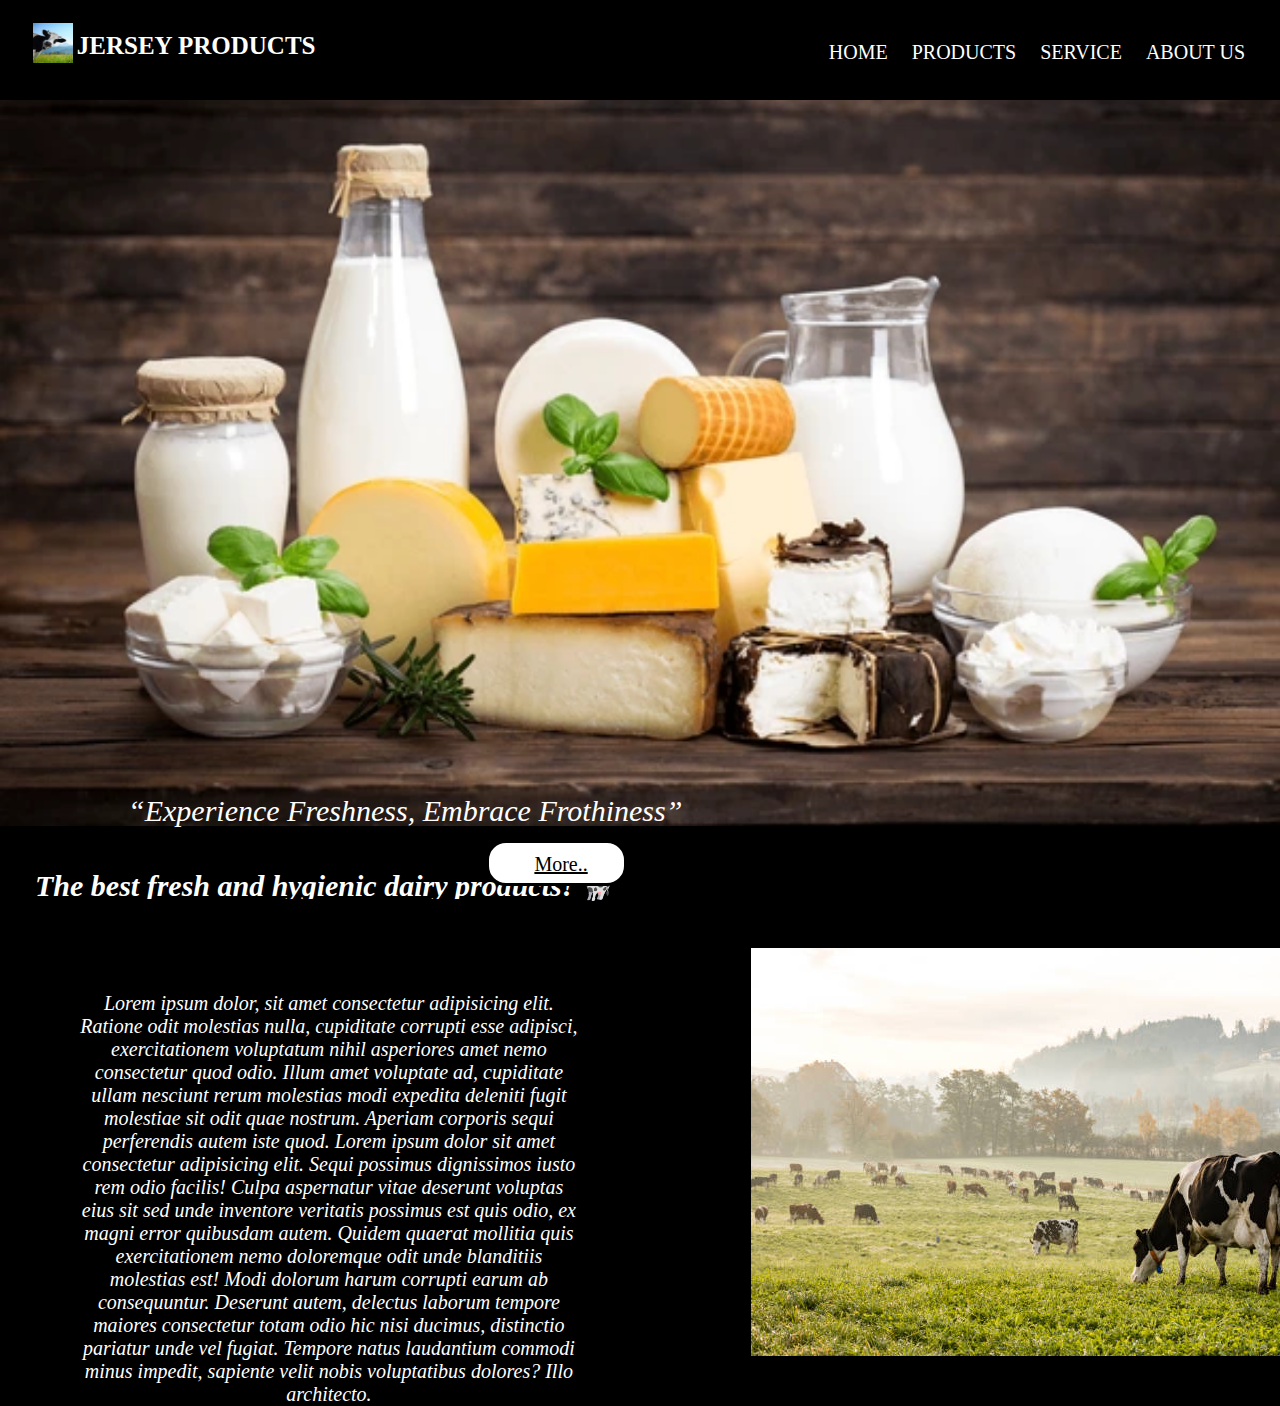
<file: index.html>
<!DOCTYPE html>
<html>

<head>
    <title>Jersey Products</title>
    <link rel="icon" href="photos/bg2.jpg">
    <link rel="stylesheet" href="style.css">
</head>

<body class="home" bgcolor="black">
    <div class="container">
        <nav class="navbar">
            <div class="logo">
                <a href="index.html"><img src="photos/bg2.jpg" alt="logo"></a>
                <a href="index.html">
                    <p>Jersey Products</p>
                </a>
            </div>
            <ul class="hul">
                <li><a href="index.html">Home</a></li>
                <li><a href="products.html">Products</a></li>
                <li><a href="service.html">Service</a></li>
                <li><a href="aboutus.html">About Us</a></li>
            </ul>
        </nav>
    </div>

    <div class="homepgimg">
        <img src="photos/various-dairy-products-600nw-627224804.webp" alt="homepg">
    </div>
    <div class="head">
        <h1>The best fresh and hygienic dairy products!🐄</h1>
        <p>
            Lorem ipsum dolor, sit amet consectetur adipisicing elit. Ratione odit molestias nulla, cupiditate corrupti
            esse
            adipisci, exercitationem voluptatum nihil asperiores amet nemo consectetur quod odio. Illum amet voluptate
            ad,
            cupiditate ullam nesciunt rerum molestias modi expedita deleniti fugit molestiae sit odit quae nostrum.
            Aperiam
            corporis sequi perferendis autem iste quod.
        </p>
    </div>
    <div class="t1">
        <p>“Experience Freshness, Embrace Frothiness”</p>
    </div>
    <div class="more">
        <a href="products.html">More..</a>
    </div>
    <div class="homepara">
        <ul>
            <li>
                <p>
                    Lorem ipsum dolor, sit amet consectetur adipisicing elit. Ratione odit molestias nulla, cupiditate
                    corrupti
                    esse
                    adipisci, exercitationem voluptatum nihil asperiores amet nemo consectetur quod odio. Illum amet
                    voluptate
                    ad,
                    cupiditate ullam nesciunt rerum molestias modi expedita deleniti fugit molestiae sit odit quae
                    nostrum.
                    Aperiam
                    corporis sequi perferendis autem iste quod.
                    Lorem ipsum dolor sit amet consectetur adipisicing elit. Sequi possimus dignissimos iusto rem odio
                    facilis!
                    Culpa aspernatur vitae deserunt voluptas eius sit sed unde inventore veritatis possimus est quis
                    odio, ex
                    magni error quibusdam autem. Quidem quaerat mollitia quis exercitationem nemo doloremque odit unde
                    blanditiis molestias est! Modi dolorum harum corrupti earum ab consequuntur. Deserunt autem,
                    delectus
                    laborum tempore maiores consectetur totam odio hic nisi ducimus, distinctio pariatur unde vel
                    fugiat.
                    Tempore natus laudantium commodi minus impedit, sapiente velit nobis voluptatibus dolores? Illo
                    architecto.
                </p>
            </li>
            <li><img src="photos/bg.jpg"></li>
            <div class="bd">
            </div>
        </ul>
    </div>
</body>

</html>
</file>
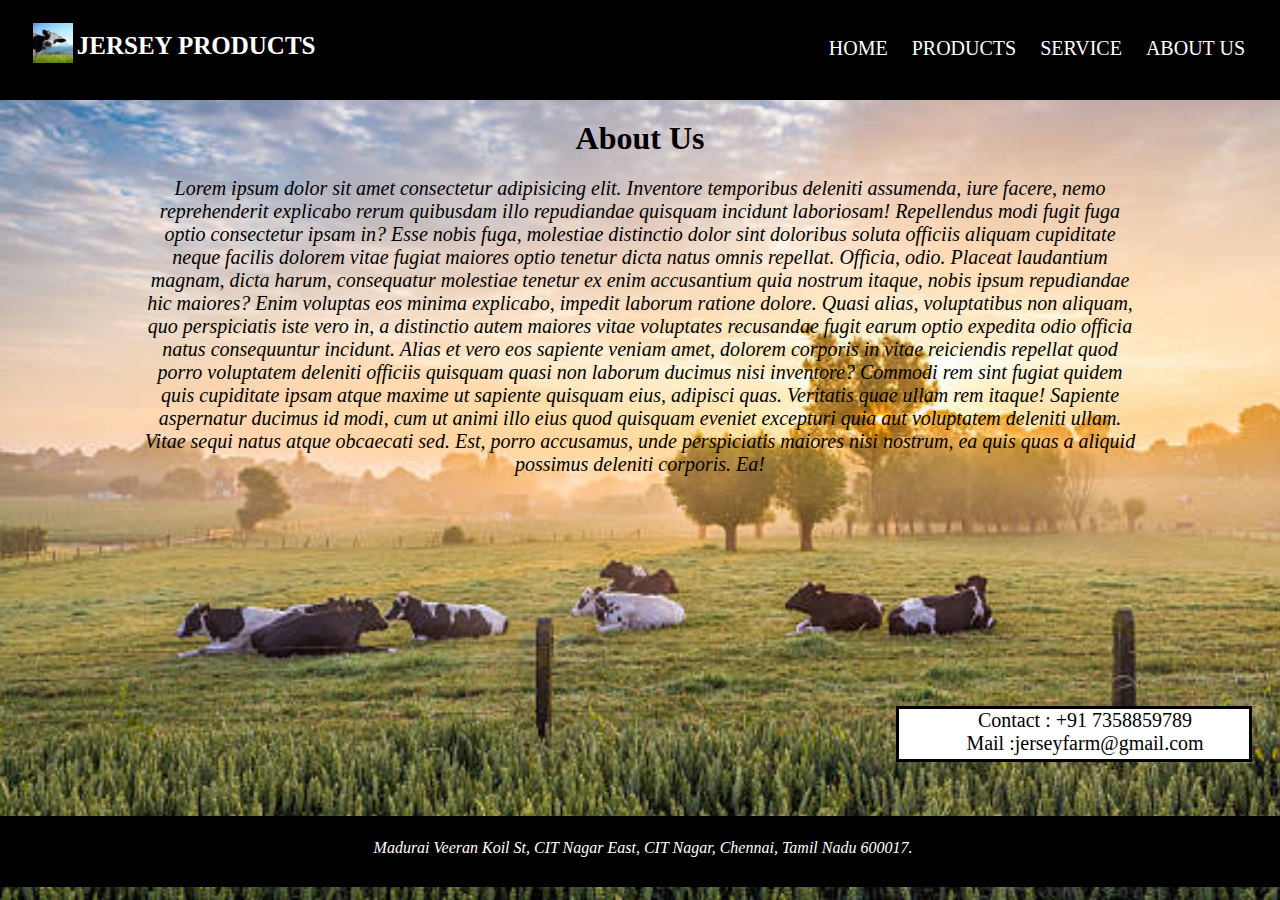
<file: aboutus.html>
<html>

<head>
    <title>AboutUs</title>
    <link rel="stylesheet" href="style.css">
    <link rel="icon" href="photos/bg2.jpg">
</head>

<body class="bgabout">
    <div class="container">
        <nav class="navbar">
            <div class="logo">
                <a href="index.html"><img src="photos/bg2.jpg" alt="logo"></a>
                <a href="index.html">
                    <p>Jersey Products</p>
                </a>
            </div>
            <ul class="hul">
                <li><a href="index.html">Home</a></li>
                <li><a href="products.html">Products</a></li>
                <li><a href="service.html">Service</a></li>
                <li><a href="aboutus.html">About Us</a></li>
            </ul>
        </nav>
    </div>
    <div class="aboutus">
        <h1>About Us</h1>
        <p class="cont">Lorem ipsum dolor sit amet consectetur adipisicing elit. Inventore temporibus deleniti
            assumenda, iure
            facere,
            nemo reprehenderit explicabo rerum quibusdam illo repudiandae quisquam incidunt laboriosam! Repellendus modi
            fugit fuga optio consectetur ipsam in? Esse nobis fuga, molestiae distinctio dolor sint doloribus soluta
            officiis aliquam cupiditate neque facilis dolorem vitae fugiat maiores optio tenetur dicta natus omnis
            repellat.
            Officia, odio. Placeat laudantium magnam, dicta harum, consequatur molestiae tenetur ex enim accusantium
            quia
            nostrum itaque, nobis ipsum repudiandae hic maiores? Enim voluptas eos minima explicabo, impedit laborum
            ratione
            dolore. Quasi alias, voluptatibus non aliquam, quo perspiciatis iste vero in, a distinctio autem maiores
            vitae
            voluptates recusandae fugit earum optio expedita odio officia natus consequuntur incidunt. Alias et vero eos
            sapiente veniam amet, dolorem corporis in vitae reiciendis repellat quod porro voluptatem deleniti officiis
            quisquam quasi non laborum ducimus nisi inventore? Commodi rem sint fugiat quidem quis cupiditate ipsam
            atque
            maxime ut sapiente quisquam eius, adipisci quas. Veritatis quae ullam rem itaque! Sapiente aspernatur
            ducimus id
            modi, cum ut animi illo eius quod quisquam eveniet excepturi quia aut voluptatem deleniti ullam. Vitae sequi
            natus atque obcaecati sed. Est, porro accusamus, unde perspiciatis maiores nisi nostrum, ea quis quas a
            aliquid
            possimus deleniti corporis. Ea!
        </p>
    </div>
    <div class="details">
        <p>Contact : +91 7358859789<br>
            Mail :jerseyfarm@gmail.com</p>
    </div>
    <div class="add">
        <address>
            Madurai Veeran Koil St, CIT Nagar East, CIT Nagar, Chennai, Tamil Nadu 600017.
        </address>
    </div>
</body>

</html>
</file>
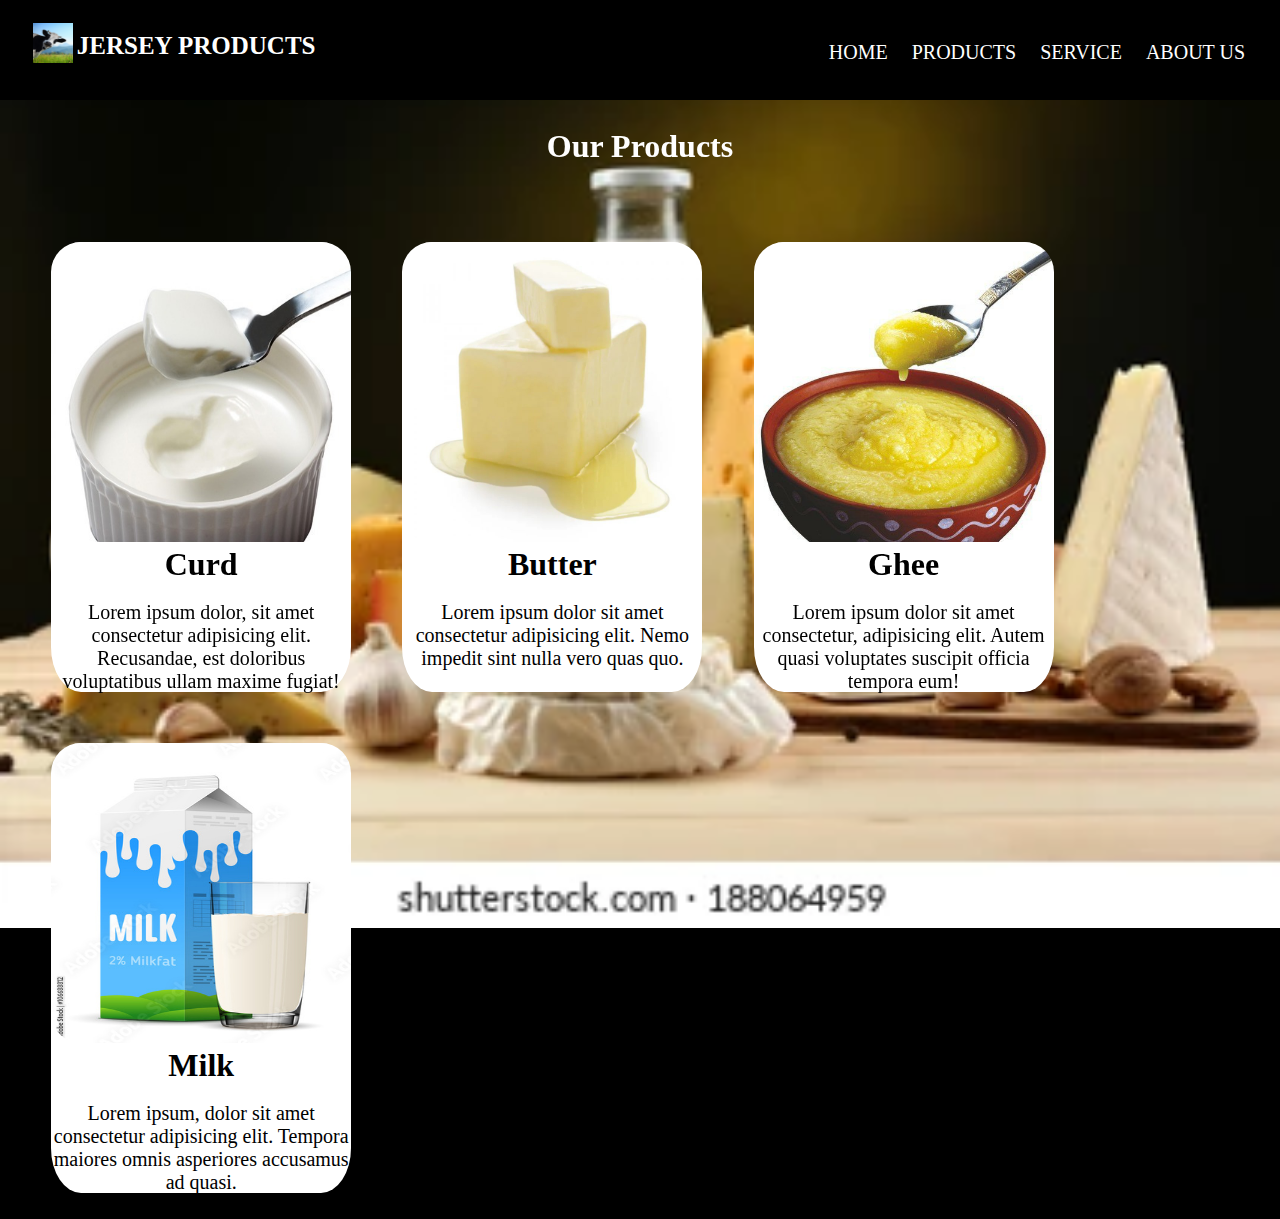
<file: products.html>
<!DOCTYPE html>
<html>

<head>
    <title>Products</title>
    <link rel="icon" href="photos/bg2.jpg">
    <link rel="stylesheet" href="style.css">
</head>

<body class="prdt" bgcolor="black">
    <div class="container">
        <nav class="navbar">
            <div class="logo">
                <a href="index.html"><img src="photos/bg2.jpg" alt="logo"></a>
                <a href="index.html">
                    <p>Jersey Products</p>
                </a>
            </div>
            <ul class="hul">
                <li><a href="index.html">Home</a></li>
                <li><a href="products.html">Products</a></li>
                <li><a href="service.html">Service</a></li>
                <li><a href="aboutus.html">About Us</a></li>
            </ul>
        </nav>
    </div>

    <div class="phead">
        <h1>Our Products</h1>
    </div>
    <div class="pimg">
        <div class="d1"><img src="photos/curd.jpg">
            <h1>Curd</h1><br>
            <p>Lorem ipsum dolor, sit amet consectetur adipisicing elit. Recusandae, est doloribus voluptatibus
                ullam
                maxime fugiat!</p>
        </div>
        <div class="d2"><img src="photos/27818.jpg">
            <h1>Butter</h1><br>
            <p>
                Lorem ipsum dolor sit amet consectetur adipisicing elit. Nemo impedit sint nulla vero quas quo.
            </p>
        </div>
        <div class="d3"><img src="photos/ghee1.jpg  ">
            <h1>Ghee</h1><br>
            <p>
                Lorem ipsum dolor sit amet consectetur, adipisicing elit. Autem quasi voluptates suscipit officia
                tempora eum!
            </p>
        </div>
        <div class="d4"><img src="photos/500_F_106688812_rVoRFXazgIMEUJdvffG9p0XvP8Lntf0a.jpg">
            <h1>Milk</h1><br>
            <p>
                Lorem ipsum, dolor sit amet consectetur adipisicing elit. Tempora maiores omnis asperiores accusamus
                ad
                quasi.
            </p>
        </div>
    </div>
</body>

</html>
</file>
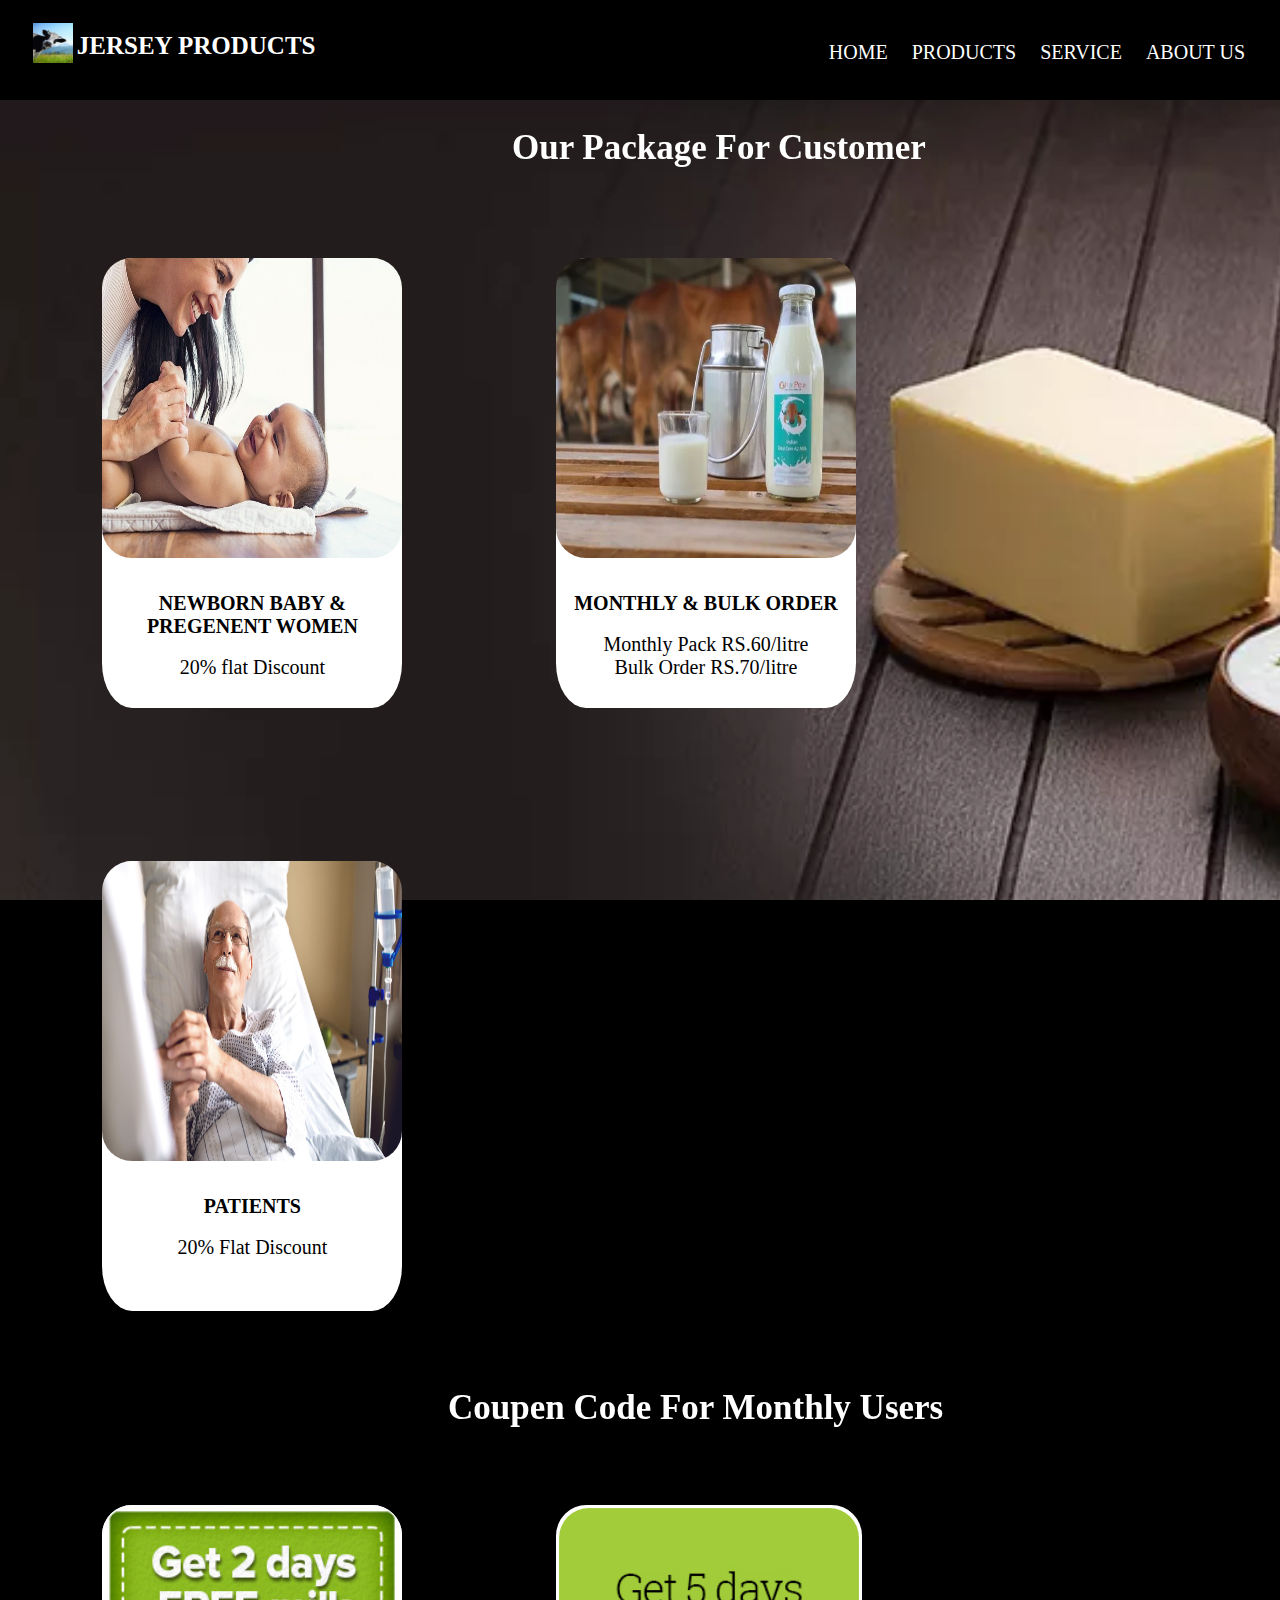
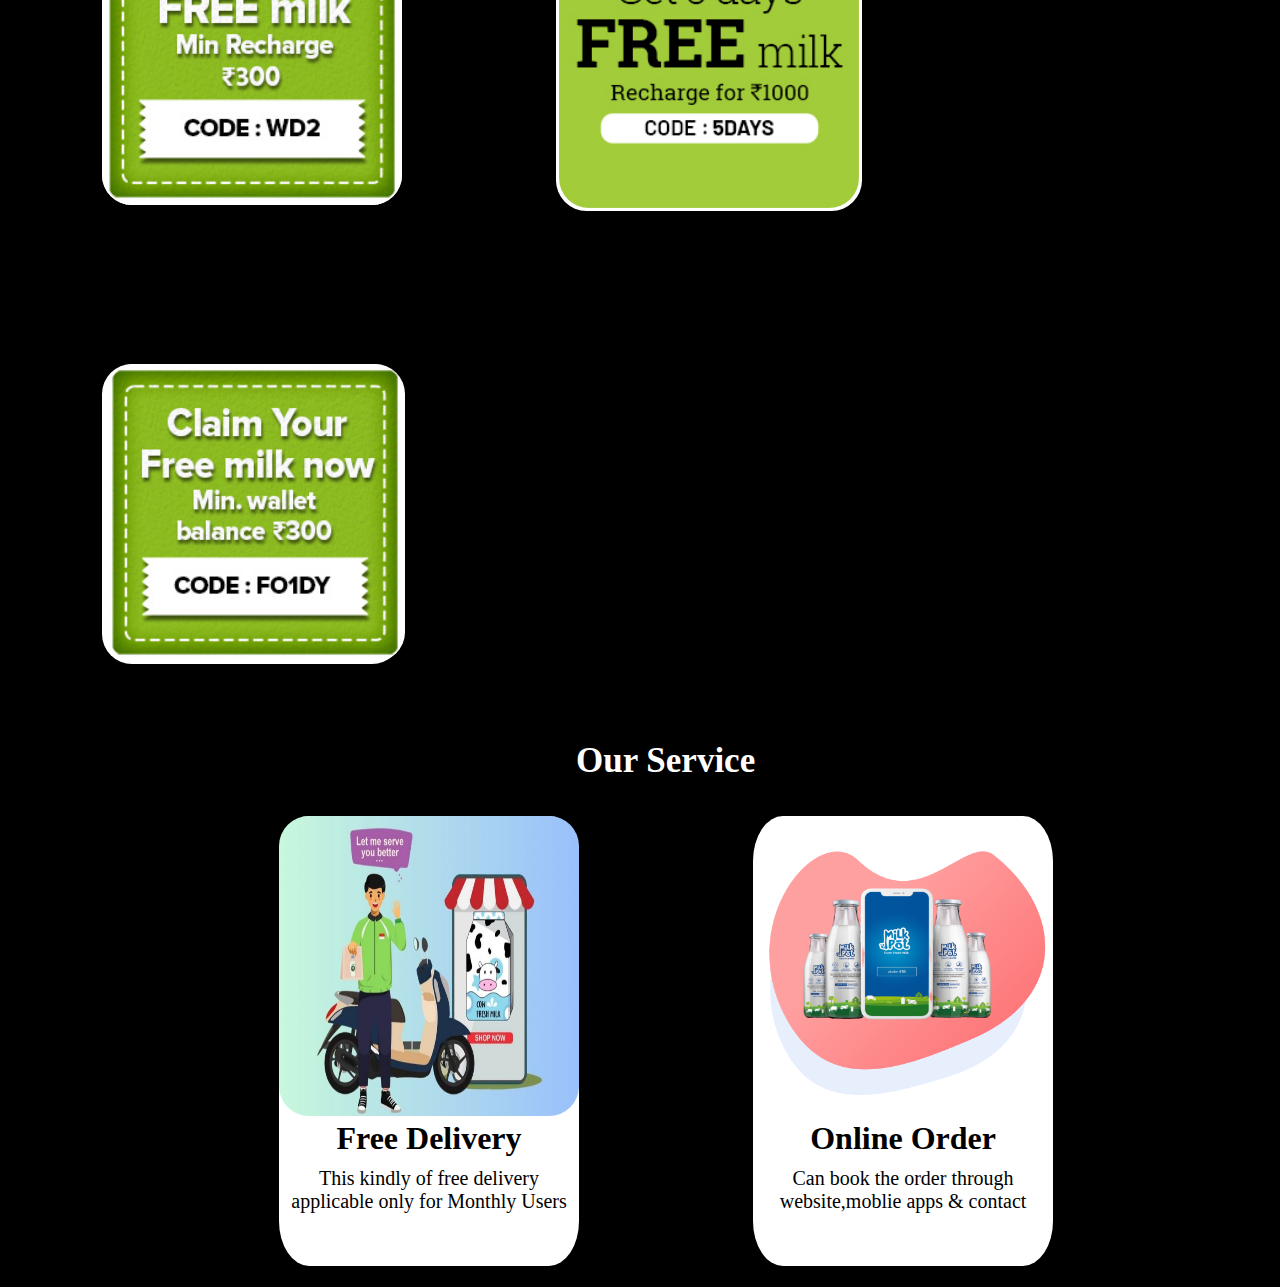
<file: service.html>
<!DOCTYPE html>
<html>

<head>
    <title>Service</title>
    <link rel="icon" href="photos/bg2.jpg">
    <link rel="stylesheet" href="style.css">
</head>

<body class="service" bgcolor="black">
    <div class="container">
        <nav class="navbar">
            <div class="logo">
                <a href="index.html"><img src="photos/bg2.jpg" alt="logo"></a>
                <a href="index.html">
                    <p>Jersey Products</p>
                </a>
            </div>
            <ul class="hul">
                <li><a href="index.html">Home</a></li>
                <li><a href="products.html">Products</a></li>
                <li><a href="service.html">Service</a></li>
                <li><a href="aboutus.html">About Us</a></li>
            </ul>
        </nav>
    </div>
    <div class="shead">
        <h1>Our Package For Customer</h1>
    </div>
    <div class="mainframe">
        <div class="p1"><img src="photos/can-you-increase-fertility-after-35-1024x585.jpg">
            <h1>NEWBORN BABY & PREGENENT WOMEN</h1><br>
            <p> 20% flat Discount</p>
        </div>
        <div class="p2"><img src="photos/whatsapp-image-2021-06-16-at-18-10-01-500x500.webp">
            <h1>MONTHLY & BULK ORDER</h1>
            <br>
            <p>Monthly Pack RS.60/litre<br>Bulk Order RS.70/litre</p>
        </div>
        <div class="p3"><img src="photos/Patient-holding-doctors-hand.jpg">
            <h1>PATIENTS</h1><BR>
            <P>20% Flat Discount</P>
        </div>
    </div>
    <div class="head2">
        <h1>Coupen Code For Monthly Users</h1>
    </div>
    <div class="hservice">
        <div class="c1">
            <img src="photos/WD2.jpg">
            <h1></h1>
            <p></p>
        </div>
        <div class="c2">
            <img src="photos/2_bbdaily_website_button.jpg">
            <h1></h1>
            <p></p>
        </div>
        <div class="c3">
            <img src="photos/FO1DY.jpg">
            <h1></h1>
            <p></p>
        </div>
    </div>
    <div class="last">
        <h1>Our Service </h1>
    </div>
    <div class="del">
        <div class="q1">
            <img src="photos/MILK-Delivery-App-banner-Image-770x515.jpg">
            <h1>Free Delivery</h1>
            <p>This kindly of free delivery applicable only for Monthly Users</p>
        </div>
        <div class="q2">
            <img src="photos/Untitled-design-8.png">
            <h1>Online Order</h1>
            <p>Can book the order through website,moblie apps & contact</p>
        </div>

    </div>
</body>

</html>
</file>
<file: style.css>
* {
    padding: 0;
    margin: 0;

}

.container {
    position: sticky;
}

.navbar {
    height: 100px;
    width: 100%;
    /* margin-top: 1%; */
    top: 0;
    position: fixed;
    overflow: hidden;
    z-index: 100;
    background-color: black;

}

.logo img {
    position: flex;
    height: 40px;
    width: 40px;
    margin-top: 1.8%;
    margin-left: -283px;

}

nav .logo p {
    font-size: 25px;
    font-weight: bold;
    text-transform: uppercase;
    color: white;
    float: left;
    margin-top: 2.5%;
    margin-left: 6%;
}

nav ul {
    float: right;
    margin-top: -2%;
    /* position: flex; */
}

nav li {
    display: inline-block;
    margin-left: 20px;
    list-style: none;
}

nav li a {
    color: white;
    text-transform: uppercase;
    position: relative;
    left: -35px;
    font-size: 20px;
    text-decoration: none;
}


nav a:hover {
    height: 100%;
    width: 150%;
    border: solid black;
    color: grey;
}

.aboutus {
    text-align: center;
    padding: 120px;
}

.cont {
    margin: 20px;
    font-style: italic;
}

.bgabout {
    background-image: url(photos/istockphoto-477832804-612x612.jpg);
    background-repeat: no-repeat;
    background-attachment: fixed;
    background-size: cover;
}

.homepgimg img {
    height: 800px;
    width: 100%;
    /* position: flex; */
    margin-top: 2%;
    /* margin-bottom: 20%; */

}

.head h1 {
    color: white;
    position: absolute;
    font-size: 30px;
    padding-left: 35px;
    padding-top: 3%;
    font-style: italic;
}

.t1 p {
    color: white;
    position: absolute;
    font-size: 30px;
    font-style: italic;
    bottom: 8%;
    left: 10%;
}

.more a {
    position: absolute;
    font-size: 20px;
    left: 38%;
    color: black;
    height: 30px;
    width: 90px;
    border: solid black;
    background-color: white;
    border-radius: 20px;
    bottom: 14px;
    padding-left: 45px;
    padding-top: 10px;

}

.more a:hover {
    color: white;
    background-color: black;
}

.home2 img {
    border-radius: 10%;

}

.homepara p {
    position: relative;
    height: 400px;
    width: 500px;
    font-style: italic;
    border: solid black;
    padding-left: 15%;
    padding-top: 90px;
    color: white;
}

.homepara ul {
    display: flex;
    flex-direction: row;
}

.homepara img {
    padding-left: 40%;
    padding-top: 8%;
}

.details {
    font-size: 20px;
    height: 50px;
    width: 350px;
    border: solid black;
    position: relative;
    top: 10%;
    left: 70%;
}

.details p:hover {
    height: 50px;
    background-color: gray;
    color: black;
}

.details p {
    padding-left: 22px;
    height: 50px;
    background-color: white;
}


.add {
    height: 65px;
    width: 100%;
    border: solid black;
    position: relative;
    color: white;
    background-color: black;
    top: 16%;

    /* bottom: 0%; */
}

.add address {
    text-align: center;
    padding-top: 20px;
}

.phead h1 {
    color: white;
    text-align: center;
    position: relative;
    padding-top: 10%;
    padding-bottom: 4%;
}

.prdt {
    background-image: url(photos/tasty-dairy-products-on-wooden-260nw-188064959.webp);
    background-repeat: no-repeat;
    background-attachment: fixed;
    background-size: cover;
}

.pimg {
    display: flex;
    flex-wrap: wrap;
    padding-left: 0%;

}

.d1 img {
    height: 300px;
    width: 300px;
    position: relative;
    border-radius: 10%;
    left: 0%;
    top: 0%
}

.d1 {
    height: 450px;
    width: 300px;
    margin: 2%;
    position: relative;
    left: 2%;
    border-radius: 10%;
    background-color: white;
}

.d1 h1,
p {
    text-align: center;
}

.pimg div:hover {
    transform: scale(1.1);
    z-index: 1;
}

.d2 img {
    height: 300px;
    width: 300px;
    position: relative;
    border-radius: 10%;
    left: 0%;
    top: 0%
}

.d2 {
    height: 450px;
    width: 300px;
    margin: 2%;
    position: relative;
    left: 2%;
    /* top: 60%; */
    /* border: solid; */
    border-radius: 10%;
    background-color: white;
}

.d2 h1,
p {
    text-align: center;
}


.d3 img {
    height: 300px;
    width: 300px;
    position: relative;
    border-radius: 10%;
    left: 0%;
    top: 0%
}

.d3 {
    height: 450px;
    width: 300px;
    margin: 2%;
    position: relative;
    left: 2%;
    border-radius: 10%;
    background-color: white;
}

.d3 h1,
p {
    text-align: center;
}

.d4 img {
    height: 300px;
    width: 300px;
    position: relative;
    border-radius: 10%;
    left: 0%;
    top: 0%
}

.d4 {
    height: 450px;
    width: 300px;
    margin: 2%;
    position: relative;
    left: 2%;
    /* top: 60%; */
    /* border: solid; */
    border-radius: 10%;
    background-color: white;
}

.d4 h1,
p {
    text-align: center;
}

.service {
    background-image: url(photos/Role-of-dairy-products-in-supporting-healthy-immune-system-in-children_1250x380.jpg.webp);
    background-repeat: no-repeat;
    background-attachment: fixed;
    background-size: cover;
}

.shead h1 {
    color: white;
    /* font-style: bold; */
    font-size: 35px;
    position: relative;
    padding-top: 10%;
    padding-left: 40%;
}

.mainframe {
    display: flex;
    flex-wrap: wrap;
    padding-top: 1%;
}

.p1 img {
    height: 300px;
    width: 300px;
    position: relative;
    border-radius: 10%;
    left: 0%;
    top: 0%
}

.p1 {
    height: 450px;
    width: 300px;
    margin: 6%;
    position: relative;
    left: 2%;
    border-radius: 10%;
    background-color: white;
}

.p1 h1,
p {
    font-size: 20px;
    text-align: center;
}

.p1 h1 {
    padding-top: 10%;
}

.p2 img {
    height: 300px;
    width: 300px;
    position: relative;
    border-radius: 10%;
    left: 0%;
    top: 0%
}

.p2 {
    height: 450px;
    width: 300px;
    margin: 6%;
    position: relative;
    left: 2%;
    border-radius: 10%;
    background-color: white;
}

.p2 h1,
p {
    font-size: 20px;
    text-align: center;
}

.p2 h1 {
    padding-top: 10%;
}

.p3 img {
    height: 300px;
    width: 300px;
    position: relative;
    border-radius: 10%;
    left: 0%;
    top: 0%
}

.p3 {
    height: 450px;
    width: 300px;
    margin: 6%;
    position: relative;
    left: 2%;
    border-radius: 10%;
    background-color: white;
}

.p3 h1,
p {
    font-size: 20px;
    text-align: center;
}

.p3 h1 {
    padding-top: 10%;
}

.mainframe div:hover {
    transform: scale(1.1);
    z-index: 1;
}

.head2 h1 {
    color: white;
    /* font-style: bold; */
    font-size: 35px;
    position: relative;
    padding-top: 0%;
    padding-left: 35%;
}


.hservice {
    display: flex;
    flex-wrap: wrap;
    padding-top: 0%;
}

.c1 img {
    height: 300px;
    width: 300px;
    position: relative;
    border-radius: 10%;
    left: 0%;
    top: 0%
}

.c1 {
    height: 300px;
    width: 300px;
    margin: 6%;
    position: relative;
    left: 2%;
    border-radius: 10%;
    background-color: white;
}

.c2 img {
    height: 300px;
    width: 300px;
    position: relative;
    border-radius: 10%;
    left: 1%;
    top: 1%
}

.c2 {
    height: 306px;
    width: 306px;
    margin: 6%;
    position: relative;
    left: 2%;
    border-radius: 10%;
    background-color: white;
}

.c3 img {
    height: 298px;
    width: 300px;
    position: relative;
    border-radius: 10%;
    left: 1%;
    top: 0%
}

.c3 {
    height: 300px;
    width: 300px;
    margin: 6%;
    position: relative;
    left: 2%;
    border-radius: 10%;
    background-color: white;
}

.hservice div:hover {
    transform: scale(1.1);
    z-index: 1;
}

.last h1 {
    color: white;
    /* font-style: bold; */
    font-size: 35px;
    position: relative;
    padding-top: 0%;
    padding-left: 45%;

}

.del {
    display: flex;
    flex-wrap: wrap;
    padding-top: 1%;
    padding-left: 15%;
}

.q1 img {
    height: 300px;
    width: 300px;
    position: relative;
    border-radius: 10%;
    left: 0%;
    top: 0%
}

.q1 {
    height: 450px;
    width: 300px;
    margin: 2%;
    position: relative;
    left: 6%;
    border-radius: 10%;
    background-color: white;
}

.q2 img {
    height: 300px;
    width: 300px;
    position: relative;
    border-radius: 10%;
    left: 0%;
    top: 0%
}

.q2 {
    height: 450px;
    width: 300px;
    margin: 2%;
    position: relative;
    left: 18%;
    border-radius: 10%;
    background-color: white;
}

.del div:hover {
    transform: scale(1.1);
    z-index: 1;
}

.del h1,
p {
    text-align: center;
}

.del p {
    padding-top: 10px;
    text-align: center;
}
</file>
